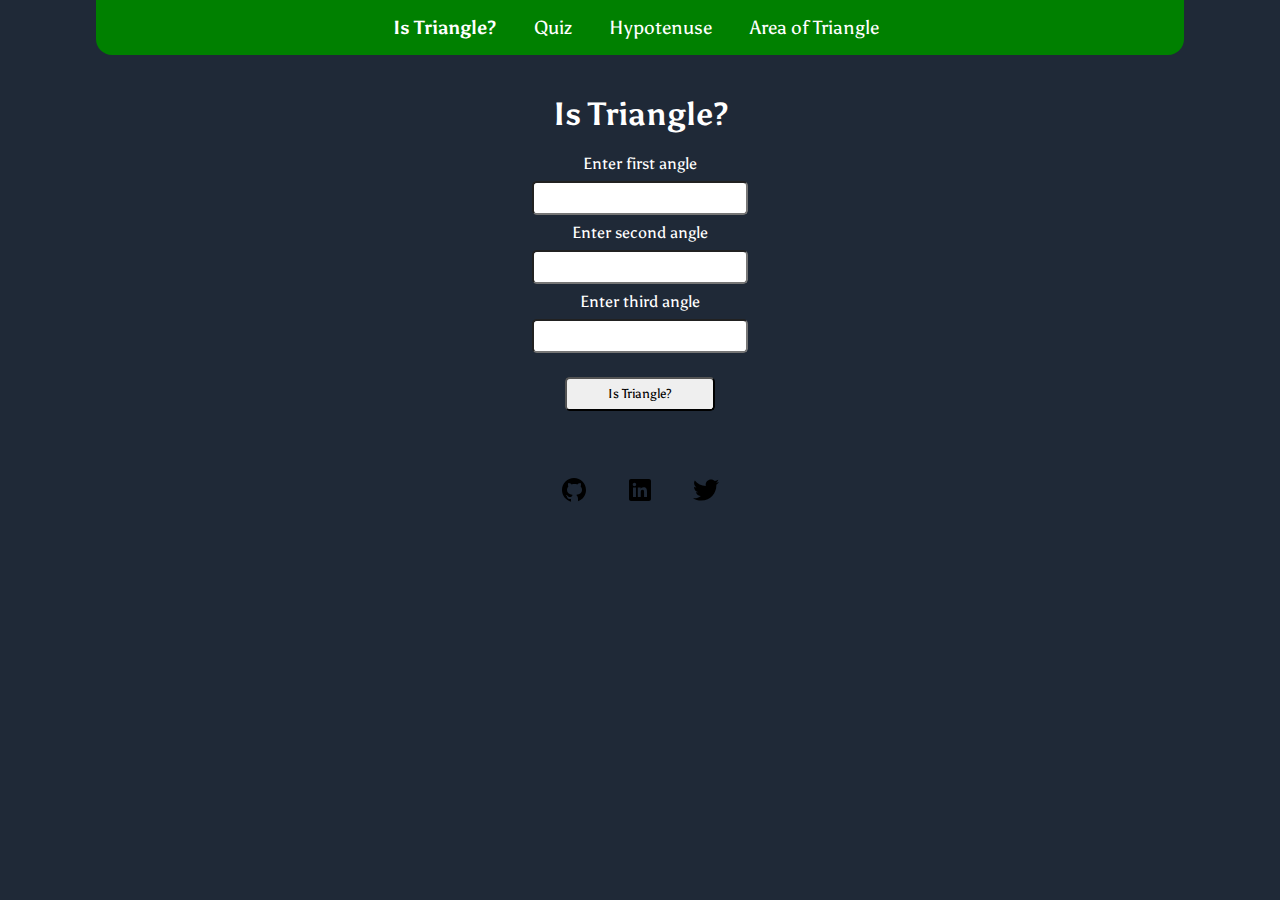
<file: index.html>
<!DOCTYPE html>
<html lang="en">
<head>
    <meta charset="UTF-8">
    <meta http-equiv="X-UA-Compatible" content="IE=edge">
    <meta name="viewport" content="width=device-width, initial-scale=1.0">
    <title>Fun with triangles.</title>
    <link rel="stylesheet" href="styles.css">
</head>
<body>

    <nav class="navigation">
        <ul>
            <li class="list-item-inline link-active">
                <a class="link link-active" href="index.html">Is Triangle?</a>
            </li>
            <li class="list-item-inline">
                <a class="link" href="quiz.html">Quiz</a>
            </li>
            <li class="list-item-inline">
                <a class="link" href="hypotenuse.html">Hypotenuse</a>
            </li>

            <li class="list-item-inline">
                <a class="link" href="triangleArea.html">Area of Triangle</a>
            </li>
        </ul>
    </nav>
    <div> 
        <h1>Is Triangle?</h1>
        <label for="angel1">Enter first angle</label>
        <input id="angle1" class="input-angle" type="number">
        <label for="angle2">Enter second angle</label>
        <input id="angle2" class="input-angle" type="number">
        <label for="angel3">Enter third angle</label>
        <input id="angle3" class="input-angle" type="number">

        <button class="btn-is-triangle">Is Triangle?</button>

        <div id="display-output"></div>
    </div>

    <footer>
        
        <ul>
            <li class="socials"><a href="https://github.com/Maianki"> <img src="/images/github.svg"></a></li>
            <li class="socials"><a href="https://www.linkedin.com/in/ankit-kumain-4124a21b3/"><img src="/images/linkedin.svg"></a></li>
            <li class="socials"><a href="https://twitter.com/Ankit_k10"><img src="/images/twitter.svg"></a></li>
        </ul>
    </footer>
   
    <script src="scripts/main.js"></script>
</body>
</html>
</file>
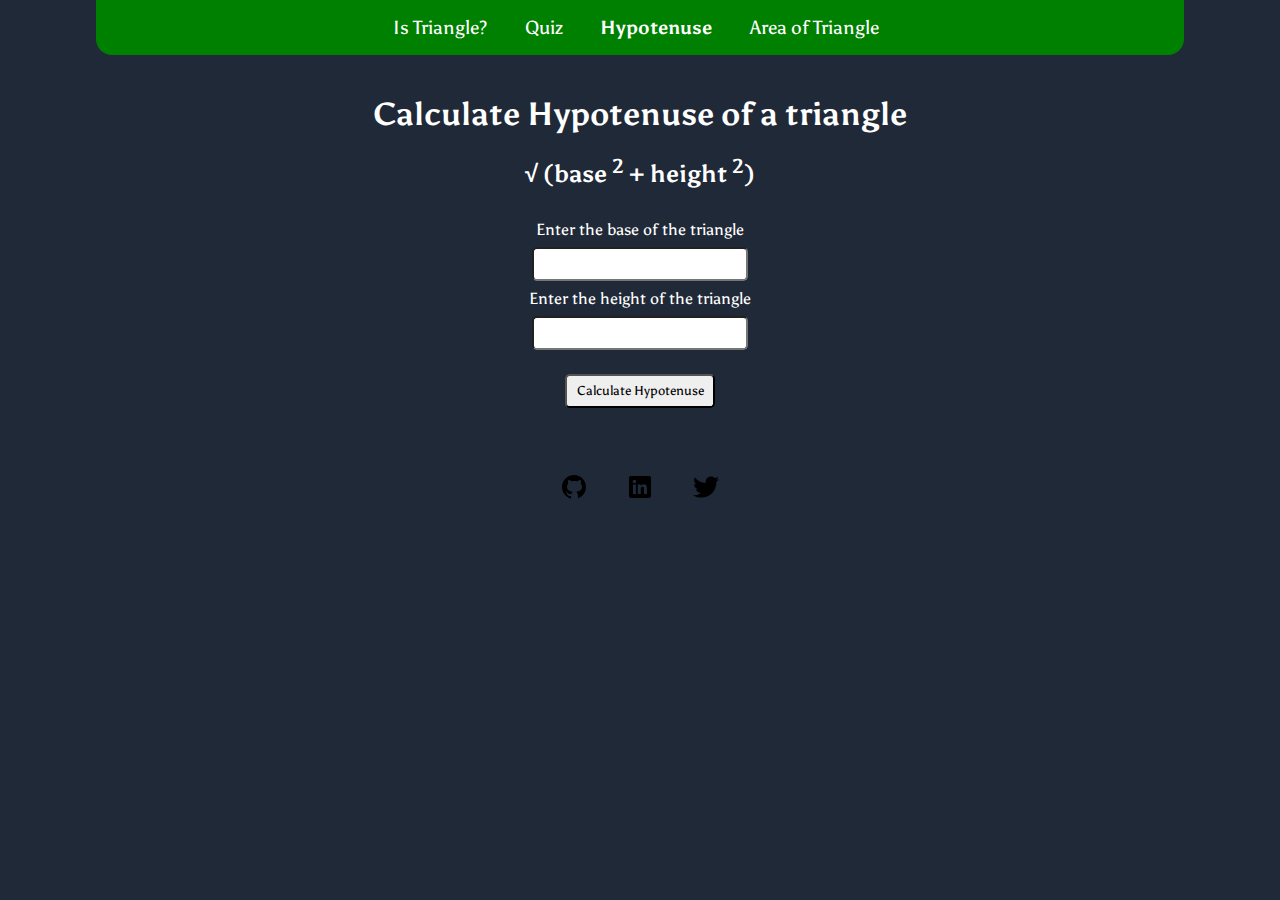
<file: hypotenuse.html>
<!DOCTYPE html>
<html lang="en">
<head>
    <meta charset="UTF-8">
    <meta http-equiv="X-UA-Compatible" content="IE=edge">
    <meta name="viewport" content="width=device-width, initial-scale=1.0">
    <title>Calculate hypotenuse</title>
    <link rel="stylesheet" href="styles.css">
</head>
<body>

    <nav class="navigation">
        <ul>
            <li class="list-item-inline">
                <a class="link" href="index.html">Is Triangle?</a>
            </li>
            <li class="list-item-inline">
                <a class="link" href="quiz.html">Quiz</a>
            </li>
            <li class="list-item-inline">
                <a class="link link-active" href="hypotenuse.html">Hypotenuse</a>
            </li>

            <li class="list-item-inline">
                <a class="link" href="triangleArea.html">Area of Triangle</a>
            </li>
        </ul>
    </nav>
    <h1>Calculate Hypotenuse of a triangle</h1>
    <h2 class="margin-md"> &#8730; (base <sup>2</sup> + height <sup>2</sup>)</h2>

    <div>
        <label for="base">Enter the base of the triangle</label>
        <input id="base" class="input-base" type="number">
        <label for="height">Enter the height of the triangle</label>
        <input id="height" class="input-height" type="number">

        <button class="btn-submit">Calculate Hypotenuse</button>
    </div>

    <div id="display-output"></div>
    <footer>
        
        <ul>
            <li class="socials"><a href="https://github.com/Maianki"> <img src="/images/github.svg"></a></li>
            <li class="socials"><a href="https://www.linkedin.com/in/ankit-kumain-4124a21b3/"><img src="/images/linkedin.svg"></a></li>
            <li class="socials"><a href="https://twitter.com/Ankit_k10"><img src="/images/twitter.svg"></a></li>
        </ul>
    </footer>
   
    <script src="scripts/hypotenuse.js"></script>
</body>
</html>
</file>
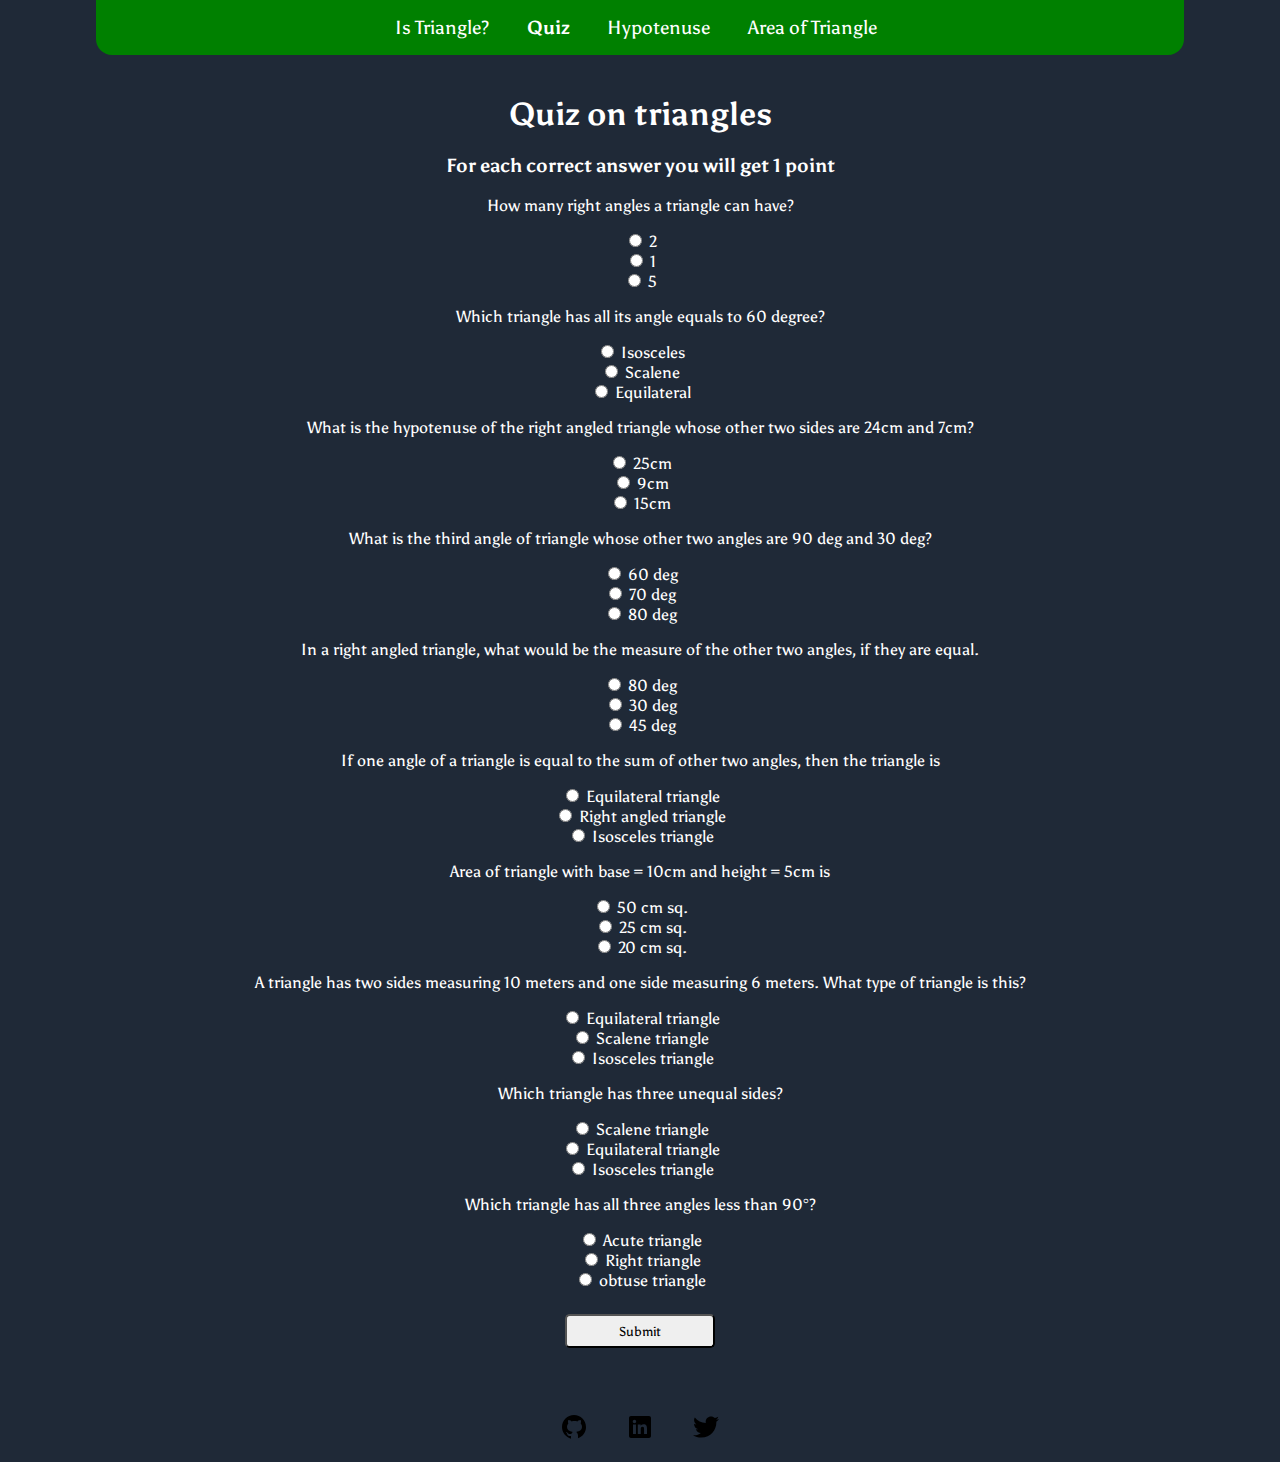
<file: quiz.html>
<!DOCTYPE html>
<html lang="en">
<head>
    <meta charset="UTF-8">
    <meta http-equiv="X-UA-Compatible" content="IE=edge">
    <meta name="viewport" content="width=device-width, initial-scale=1.0">
    <title>Triangles Quiz</title>
    <link rel="stylesheet" href="styles.css">
</head>
<body>

    <nav class="navigation">
        <ul>
            <li class="list-item-inline">
                <a class="link" href="index.html">Is Triangle?</a>
            </li>
            <li class="list-item-inline">
                <a class="link  link-active" href="quiz.html">Quiz</a>
            </li>
            <li class="list-item-inline">
                <a class="link" href="hypotenuse.html">Hypotenuse</a>
            </li>

            <li class="list-item-inline">
                <a class="link" href="triangleArea.html">Area of Triangle</a>
            </li>
        </ul>
    </nav>
    <h1>Quiz on triangles</h1>
    <h3>For each correct answer you will get 1 point</h3>
    <form class="quiz-form">
        <div>
            <p>How many right angles a triangle can have?</p>
            <label>
                <input type="radio" name="question1" value="2"> 2
            </label>
            <label>
                <input type="radio" name="question1" value="1"> 1
            </label>
            <label>
                <input type="radio" name="question1" value="5"> 5
            </label>
        </div>
        <div>
            <p>Which triangle has all its angle equals to 60 degree?</p>
            <label>
                <input type="radio" name="question2" value="Isosceles"> Isosceles
            </label>
            <label>
                <input type="radio" name="question2" value="Scalene"> Scalene
            </label>
            <label>
                <input type="radio" name="question2" value="Equilateral"> Equilateral
            </label>
        </div>

        <div>
            <p>What is the hypotenuse of the right angled triangle whose other two sides are 24cm and 7cm?</p>
            <label>
                <input type="radio" name="question3" value="25"> 25cm
            </label>
            <label>
                <input type="radio" name="question3" value="9"> 9cm
            </label>
            <label>
                <input type="radio" name="question3" value="15"> 15cm
            </label>
        </div>

        <div>
            <p>What is the third angle of triangle whose other two angles are 90 deg and 30 deg?</p>
            <label>
                <input type="radio" name="question4" value="60"> 60 deg
            </label>
            <label>
                <input type="radio" name="question4" value="70"> 70 deg
            </label>
            <label>
                <input type="radio" name="question4" value="80"> 80 deg
            </label>
        </div>

        <div>
            <p>In a right angled triangle, what would be the measure of the other two angles, if they are equal.</p>
            <label>
                <input type="radio" name="question5" value="80"> 80 deg
            </label>
            <label>
                <input type="radio" name="question5" value="30"> 30 deg
            </label>
            <label>
                <input type="radio" name="question5" value="45"> 45 deg
            </label>
        </div>

        <div>
            <p>If one angle of a triangle is equal to the sum of other two angles, then the triangle is</p>
            <label>
                <input type="radio" name="question6" value="equilateral triangle"> Equilateral triangle
            </label>
            <label>
                <input type="radio" name="question6" value="right triangle"> Right angled triangle
            </label>
            <label>
                <input type="radio" name="question6" value="isosceles triangle"> Isosceles triangle
            </label>
        </div>

        <div>
            <p>Area of triangle with base = 10cm and height = 5cm is</p>
            <label>
                <input type="radio" name="question7" value="50"> 50 cm sq.
            </label>
            <label>
                <input type="radio" name="question7" value="25"> 25 cm sq.
            </label>
            <label>
                <input type="radio" name="question7" value="20"> 20 cm sq.
            </label>
        </div>

        <div>
            <p> A triangle has two sides measuring 10 meters and one side measuring 6 meters. What type of triangle is this?</p>
            <label>
                <input type="radio" name="question8" value="equilateral"> Equilateral triangle
            </label>
            <label>
                <input type="radio" name="question8" value="scalene"> Scalene triangle
            </label>
            <label>
                <input type="radio" name="question8" value="isosceles"> Isosceles triangle
            </label>
        </div>

        
        <div>
            <p>Which triangle has three unequal sides?</p>
            <label>
                <input type="radio" name="question9" value="scalene"> Scalene triangle
            </label>
            <label>
                <input type="radio" name="question9" value="equilateral"> Equilateral triangle
            </label>
            <label>
                <input type="radio" name="question9" value="isosceles"> Isosceles triangle
            </label>
        </div>

        <div>
            <p>Which triangle has all three angles less than 90°?</p>
            <label>
                <input type="radio" name="question10" value="acute"> Acute triangle
            </label>
            <label>
                <input type="radio" name="question10" value="right"> Right triangle
            </label>
            <label>
                <input type="radio" name="question10" value="obtuse"> obtuse triangle
            </label>
        </div>
    </form>

    <button class="btn-submit">Submit</button>
    <div id="display-output"></div>
    <footer>
        
        <ul>
            <li class="socials"><a href="https://github.com/Maianki"> <img src="/images/github.svg"></a></li>
            <li class="socials"><a href="https://www.linkedin.com/in/ankit-kumain-4124a21b3/"><img src="/images/linkedin.svg"></a></li>
            <li class="socials"><a href="https://twitter.com/Ankit_k10"><img src="/images/twitter.svg"></a></li>
        </ul>
    </footer>
   
    <script src="scripts/quiz.js"></script>
</body>
</html>
</file>
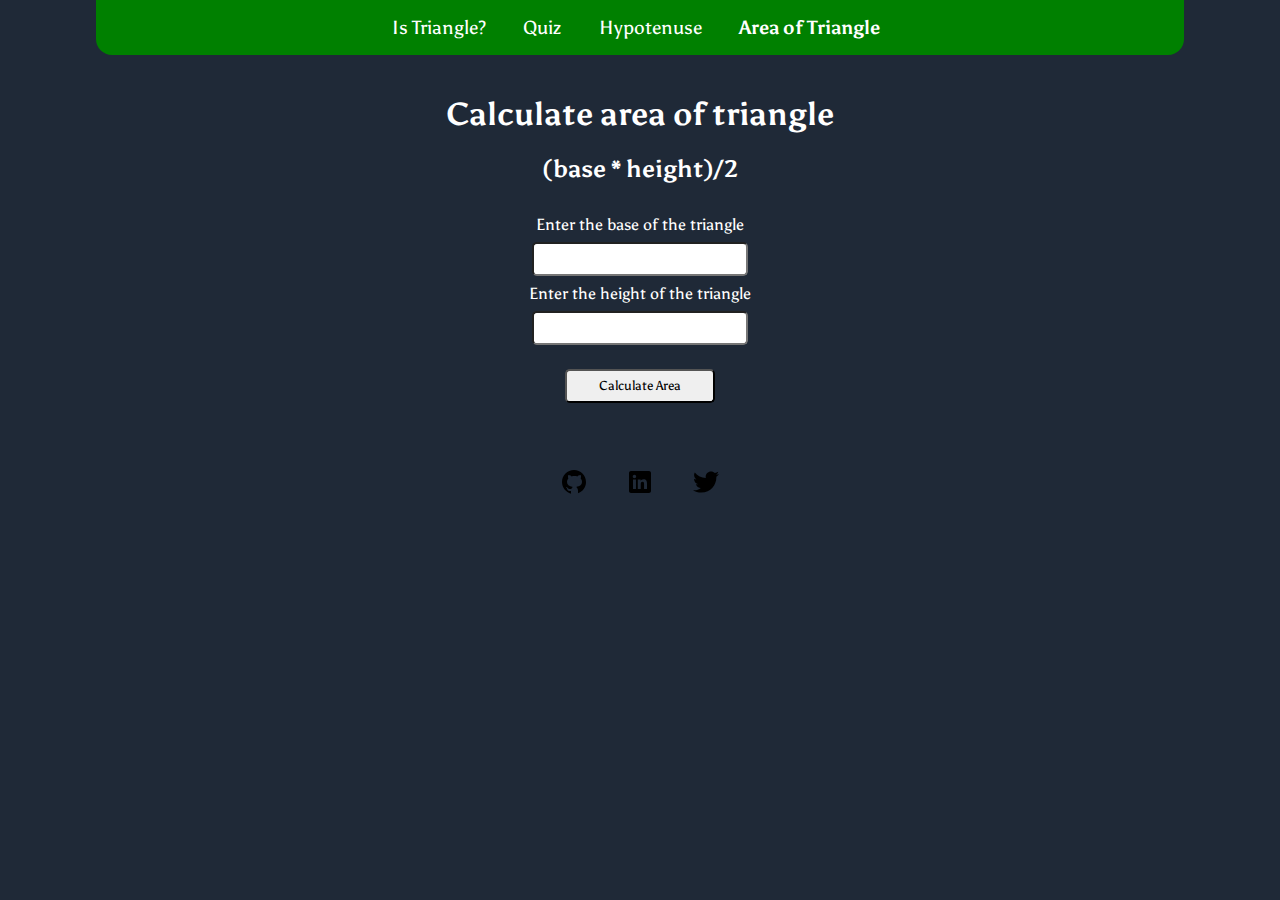
<file: triangleArea.html>
<!DOCTYPE html>
<html lang="en">
<head>
    <meta charset="UTF-8">
    <meta http-equiv="X-UA-Compatible" content="IE=edge">
    <meta name="viewport" content="width=device-width, initial-scale=1.0">
    <title>Calculate Area</title>
    <link rel="stylesheet" href="styles.css">
</head>
<body>

    <nav class="navigation">
        <ul>
            <li class="list-item-inline">
                <a class="link" href="index.html">Is Triangle?</a>
            </li>
            <li class="list-item-inline">
                <a class="link" href="quiz.html">Quiz</a>
            </li>
            <li class="list-item-inline">
                <a class="link" href="hypotenuse.html">Hypotenuse</a>
            </li>

            <li class="list-item-inline">
                <a class="link link-active" href="triangleArea.html">Area of Triangle</a>
            </li>
        </ul>
    </nav>
    <h1>Calculate area of triangle</h1>
    <h2 class="margin-md">(base * height)/2</h2>

    <div>
        <label for="base">Enter the base of the triangle</label>
        <input id="base" class="input-base" type="number">
        <label for="height">Enter the height of the triangle</label>
        <input id="height" class="input-height" type="number">

        <button class="btn-submit">Calculate Area</button>
    </div>

    <div id="display-output"></div>
    <footer>
        
        <ul>
            <li class="socials"><a href="https://github.com/Maianki"> <img src="/images/github.svg"></a></li>
            <li class="socials"><a href="https://www.linkedin.com/in/ankit-kumain-4124a21b3/"><img src="/images/linkedin.svg"></a></li>
            <li class="socials"><a href="https://twitter.com/Ankit_k10"><img src="/images/twitter.svg"></a></li>
        </ul>
    </footer>
   
    <script src="scripts/area.js"></script>
</body>
</html>
</file>
<file: styles.css>
@import url('https://fonts.googleapis.com/css2?family=Asul:wght@400;700&display=swap');
:root{
    --primary-color:#1f2937;
    --secondary-color:white;
}

body{
    font-family: 'Asul', sans-serif;
    margin: 0 auto;
    text-align: center;
    background-color: var(--primary-color);
    color: var(--secondary-color);
    max-width: 85%;
    width: 100%;
}

h1{
    margin-top: 2.5rem;
}

nav ul{
    margin: 0;
    padding: 1rem;
}

label{
    display: block;
}

.input-angle,.input-base,.input-height{
    font-family: 'Asul', sans-serif;
    display: block;
    margin: .5rem auto;
    width: 200px;
    padding: .4rem;
    border-radius: .3rem;
}

.btn-is-triangle,.btn-submit{
    display: block;
    margin: 1.5rem auto;
    width: 150px;
    padding: .4rem;
    border-radius: .3rem;
    font-family: 'Asul', sans-serif;
}

#display-output{
    font-size: x-large;
}

.list-item-inline {
    display: inline;
    padding: 0rem 0.5rem;
    list-style: none;
    padding-inline-start: 0px;
}

.margin-md{
    margin-bottom: 2rem;
}

.navigation {
    background-color: green;
    font-size: larger;
    margin-bottom: 1rem;
    border-bottom-left-radius: 1rem;
    border-bottom-right-radius: 1rem;
}

.navigation .link {
    color: white;
}


.link {
    text-decoration: none;
    padding: 0.3rem .8rem;
}

.link-active{
    font-weight: 700;
}

footer{
    margin-top: 4rem;
}

footer ul{
    padding-inline-start: 0px;
}
.socials{
    list-style: none;
    display: inline;
    padding: 2rem;
    padding-inline-start: 0px;
    padding: 1rem;
}
</file>
